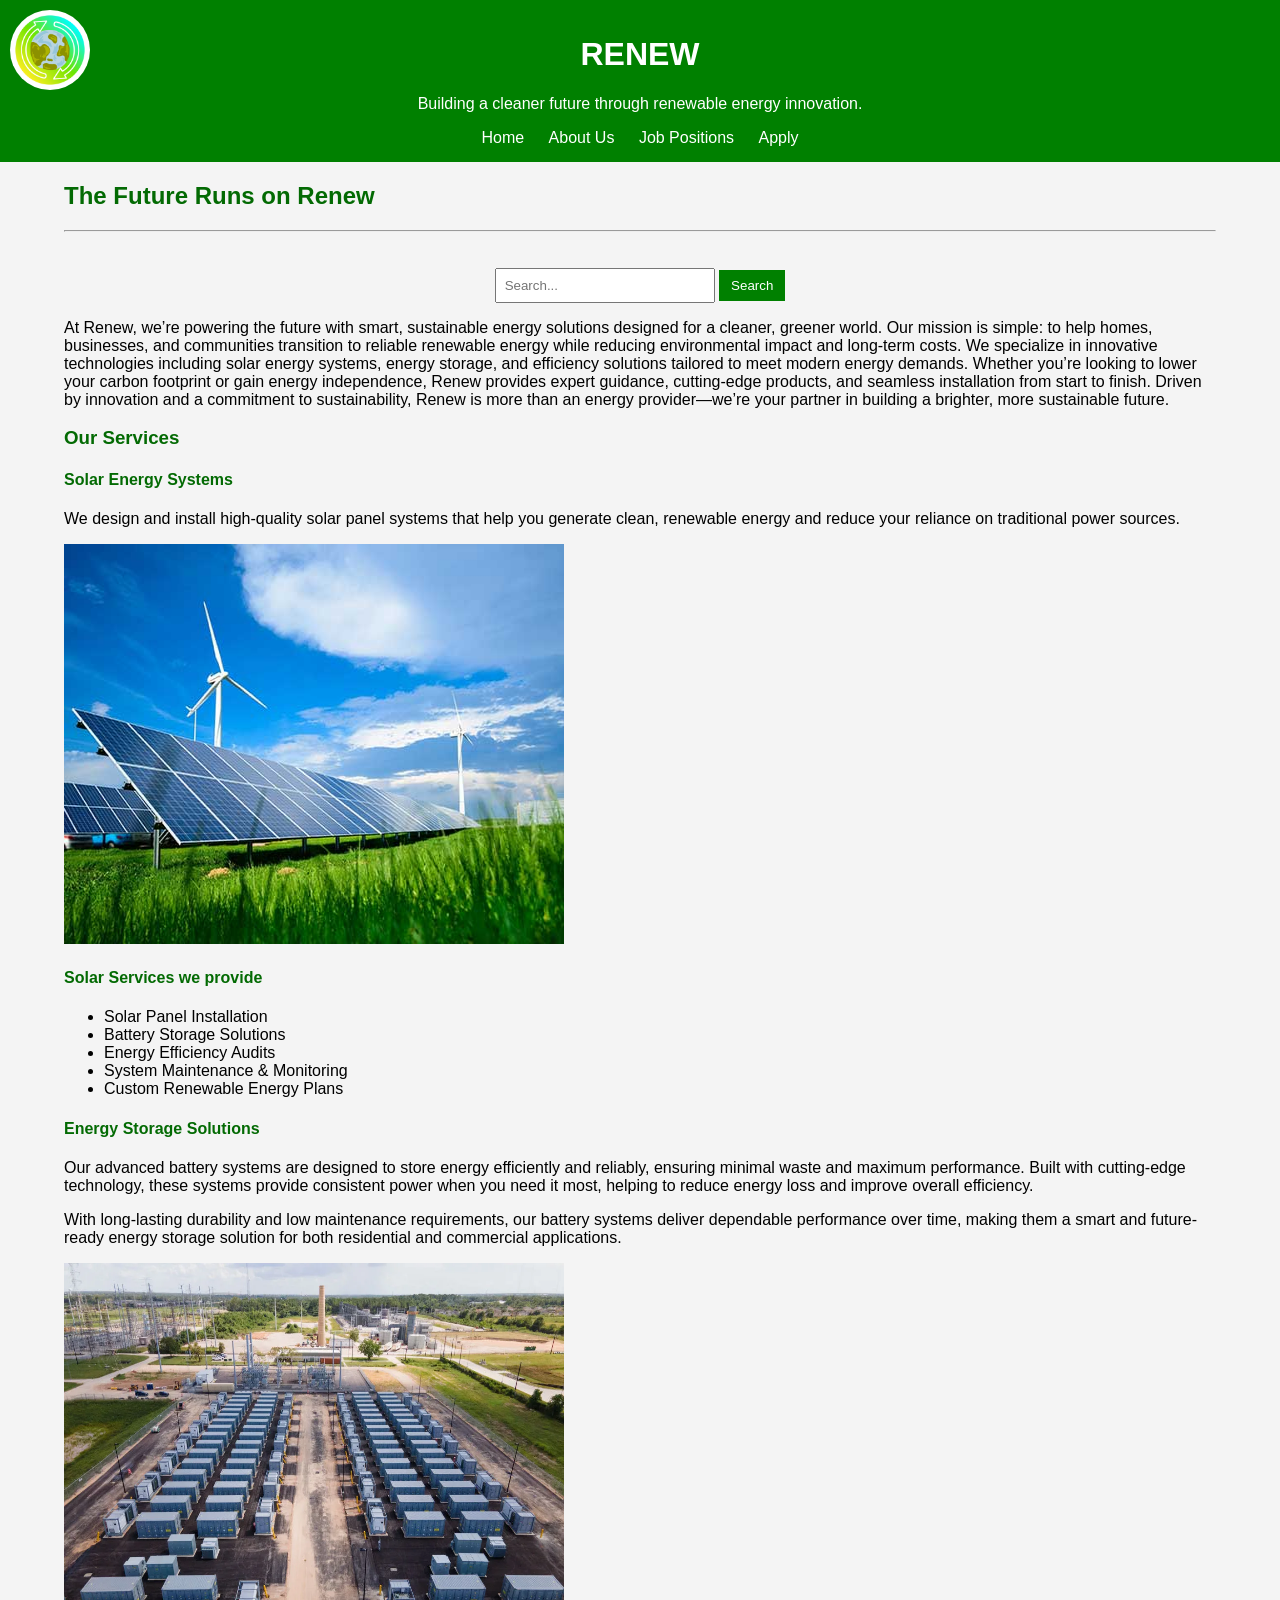
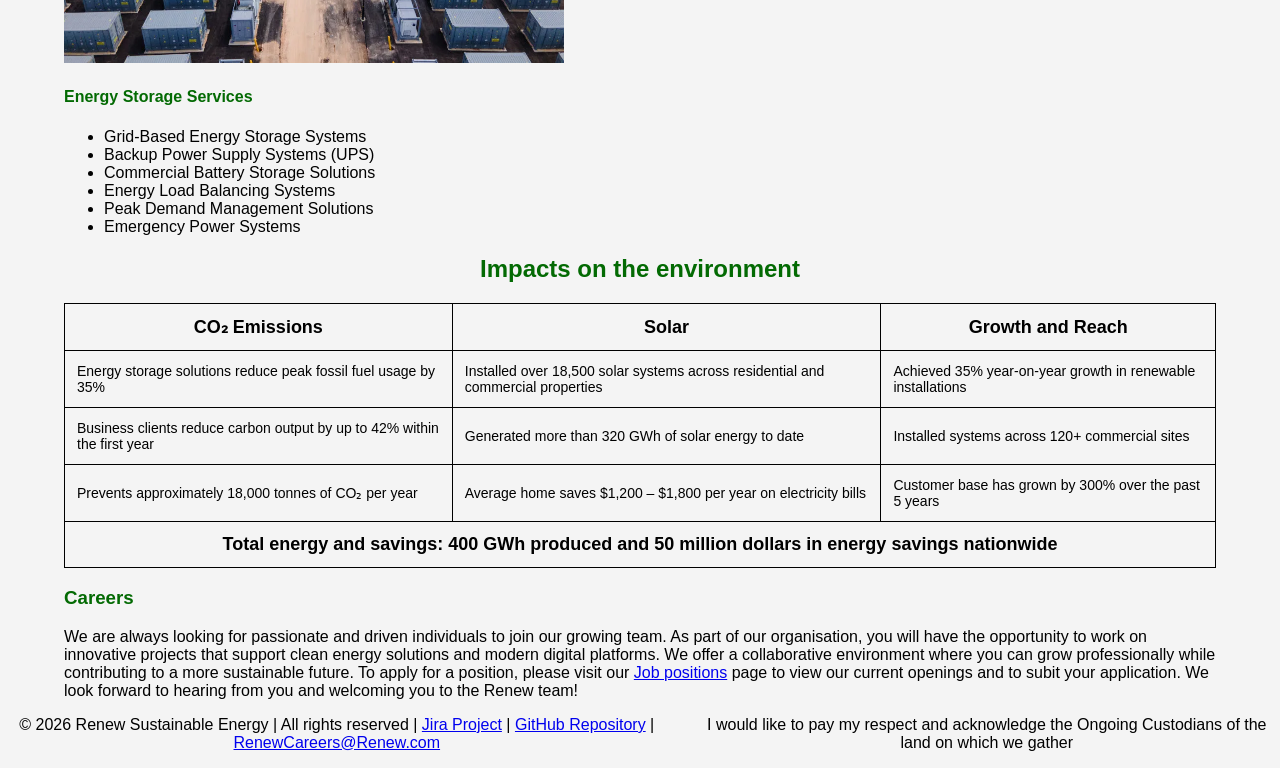
<file: index.html>
<!DOCTYPE html>
<html lang="en">

<head>

<meta charset="UTF-8">
<meta name="description" content="Unit Outline COS10026 Web Technology Project">
<meta name = "keywords" content="recycling, Swinburne, project, Technology, reusing, renewable, renew, e-waste, sustainability, environment">
<meta name= "author" content="Maria Malik">
<title> RENEW </title>

<link rel="stylesheet" href="CSS/style-index.css">
</head>

    <body>
        <header>

        <img src="images/company-logo.png" alt="company-logo" class="logo">
        
    
        <h1>RENEW</h1> <!-- Main heading -->
        <p>Building a cleaner future through renewable energy innovation.</p> 

        <!-- Navigation menu -->
        <nav aria-label="Main navigation" class="navigation">
            <a href="index.html">Home</a> <!-- Link to home page -->
            <a href="about.html">About Us</a> <!-- Link to about page -->
            <a href="jobs.html">Job Positions</a> <!-- Link to jobs page -->
            <a href="apply.html">Apply</a> <!-- Link to apply page -->
        </nav>
        
    </header>


<main>


        
<h2>The Future Runs on Renew</h2>
        <hr>
<br>
        
  <form class="search-box" role="search">
  <label for="search" class="hidden">Search</label>
  <input type="text" id="search" name="search" placeholder="Search...">
  <button type="submit">Search</button>
</form>

        <p> 
       At Renew, we’re powering the future with smart, sustainable energy solutions designed for a cleaner, greener world. Our mission is simple: to help homes, businesses, and communities transition to reliable renewable energy while reducing environmental impact and long-term costs.

We specialize in innovative technologies including solar energy systems, energy storage, and efficiency solutions tailored to meet modern energy demands. Whether you’re looking to lower your carbon footprint or gain energy independence, Renew provides expert guidance, cutting-edge products, and seamless installation from start to finish.

Driven by innovation and a commitment to sustainability, Renew is more than an energy provider—we’re your partner in building a brighter, more sustainable future.</p>


<h3>Our Services</h3>

<h4>Solar Energy Systems</h4>
<p>We design and install high-quality solar panel systems that help you generate clean, renewable energy and reduce your reliance on traditional power sources.</p>

      <img src="images/renewable-energy-technology-defined-solar-panels.jpg" alt="Renewable Energy" title="Renewable Energy" loading="lazy" width="500" height="400">

      <h4>Solar Services we provide</h4>
      <ul>
  <li>Solar Panel Installation</li>
  <li>Battery Storage Solutions</li>
  <li>Energy Efficiency Audits</li>
  <li>System Maintenance & Monitoring</li>
  <li>Custom Renewable Energy Plans</li>
</ul>

<h4>Energy Storage Solutions</h4>
<p> Our advanced battery systems are designed to store energy efficiently and reliably, ensuring minimal waste and maximum performance. Built with cutting-edge technology, these systems provide consistent power when you need it most, helping to reduce energy loss and improve overall efficiency.</p>

<p>With long-lasting durability and low maintenance requirements, our battery systems deliver dependable 
performance over time, making them a smart and future-ready energy storage solution for both residential and commercial applications.</p>

<img src="images/GettyImages-2167569505.webp" alt="Energy Storage" title="Energy Storage" loading="lazy" width="500" height="400">

<h4>Energy Storage Services</h4>
<ul>
  <li>Grid-Based Energy Storage Systems</li>
  <li>Backup Power Supply Systems (UPS)</li>
  <li>Commercial Battery Storage Solutions</li>
  <li>Energy Load Balancing Systems</li>
  <li>Peak Demand Management Solutions</li>
  <li>Emergency Power Systems</li>
</ul>

<h2 id="impacts">Impacts on the environment</h2>  
    <table>
  <thead>
      <tr>
        <th>CO₂ Emissions</th>
        <th>Solar</th>
        <th>Growth and Reach</th>
      </tr>
    </thead>

    <tbody>
      <tr>
         <td>Energy storage solutions reduce peak fossil fuel usage by 35%</td>
        <td>Installed over 18,500 solar systems across residential and commercial properties</td>
        <td>Achieved 35% year-on-year growth in renewable installations</td>
      </tr>

      <tr>
         <td>Business clients reduce carbon output by up to 42% within the first year</td>
        <td>Generated more than 320 GWh of solar energy to date</td>
        <td>Installed systems across 120+ commercial sites</td>
      </tr>

      <tr>
          <td>Prevents approximately 18,000 tonnes of CO₂ per year</td>
        <td>Average home saves $1,200 – $1,800 per year on electricity bills</td>
        <td>Customer base has grown by 300% over the past 5 years</td>
   
      </tr>
     </tbody>
 <tfoot>
  <tr>
    <th colspan="3">Total energy and savings: 400 GWh produced and 50 million dollars in energy savings nationwide</th>
  </tr>
</tfoot>
</table>

<h3>Careers</h3>
We are always looking for passionate and driven individuals to join our growing team. As part of our organisation, you will have the opportunity to work on innovative projects that support clean energy solutions and modern digital platforms. We offer a collaborative environment where you can grow professionally while contributing to a more sustainable future.
To apply for a position, please visit our <a href="jobs.html">Job positions</a> page to view our current openings and to subit your application. We look forward to hearing from you and welcoming you to the Renew team!

</main>
<footer>
  <p>
    © 2026 Renew Sustainable Energy | 
    All rights reserved | 
    <a href="https://karimcos10026.atlassian.net/jira/software/projects/WWTP/boards/34">Jira Project</a> | 
    <a href="https://github.com/kc988/Applied-Web-Project-Part-1-of-2">GitHub Repository</a> | 
    <a href="mailto:10652173@student.swin.edu.au">RenewCareers@Renew.com</a>
  </p>

  <p>I would like to pay my respect and acknowledge the Ongoing Custodians of the land on which we gather</p>
</footer>

</body>
</html>
</file>
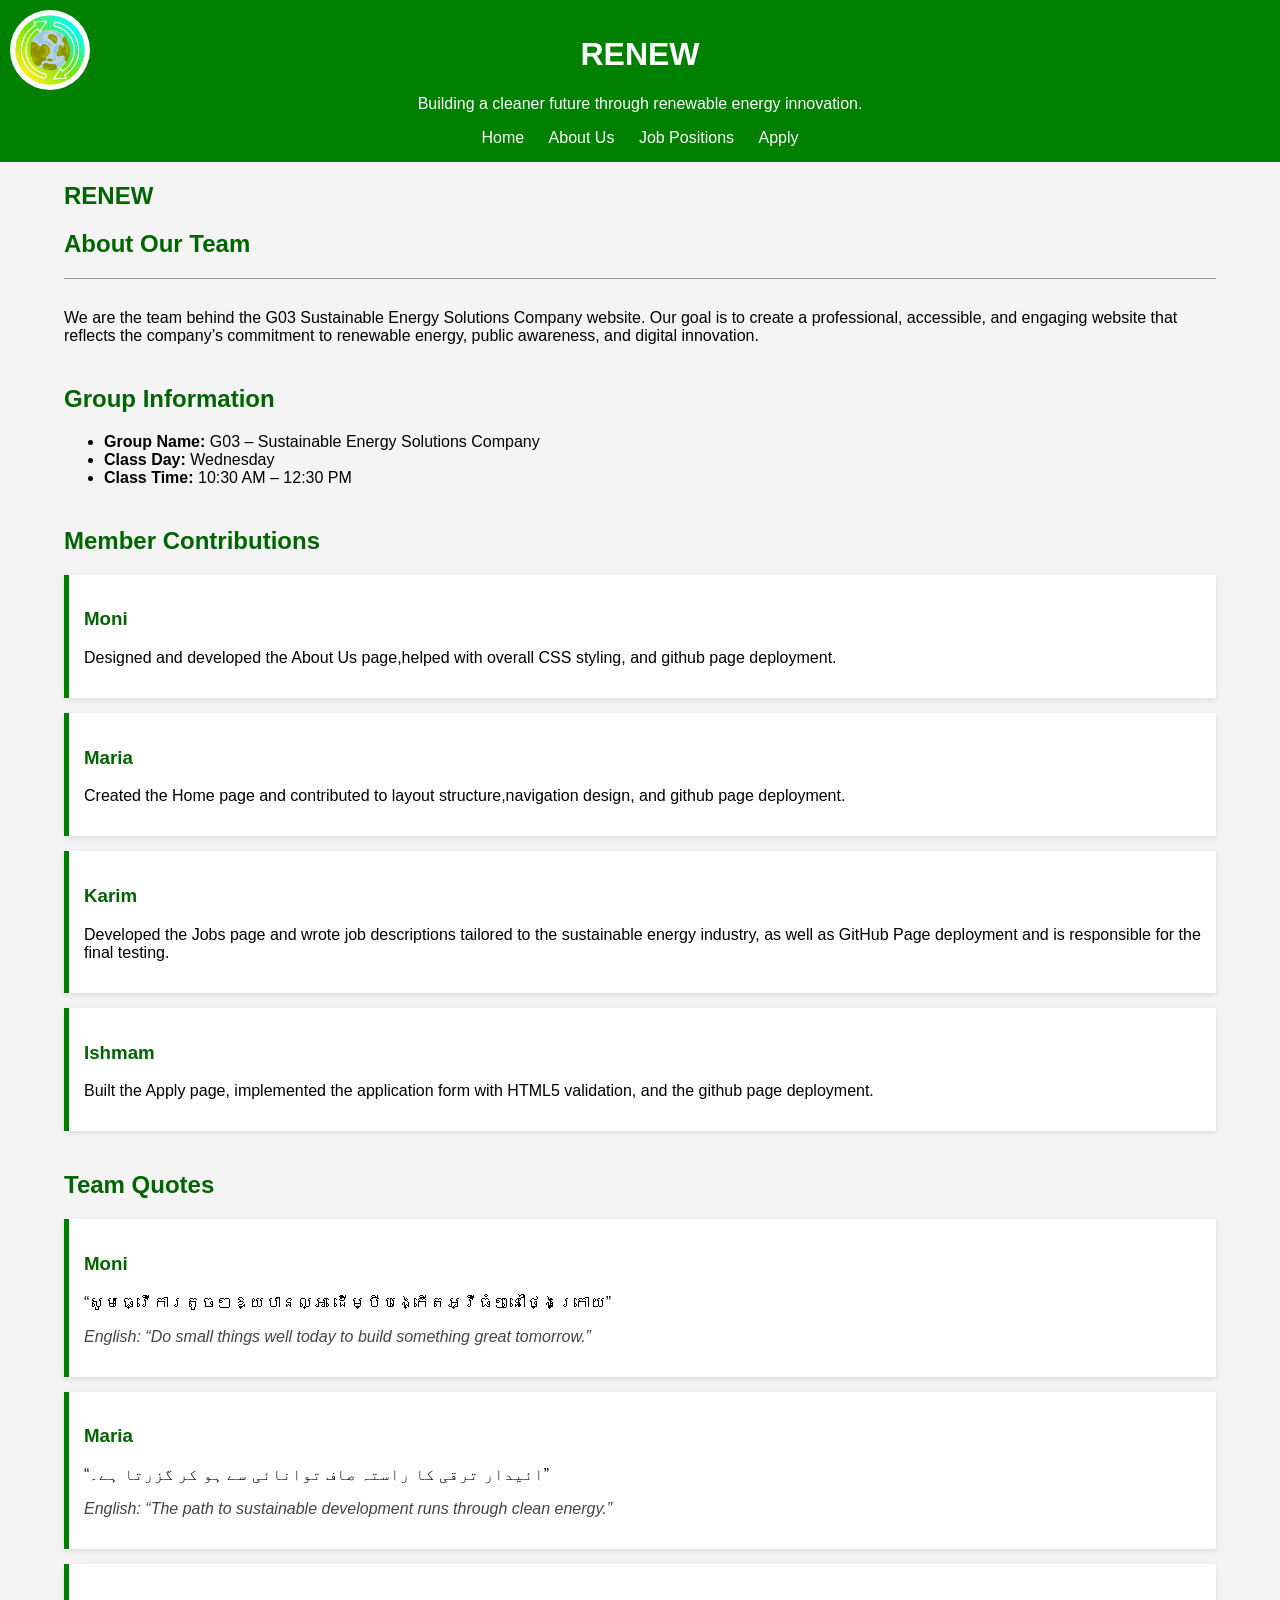
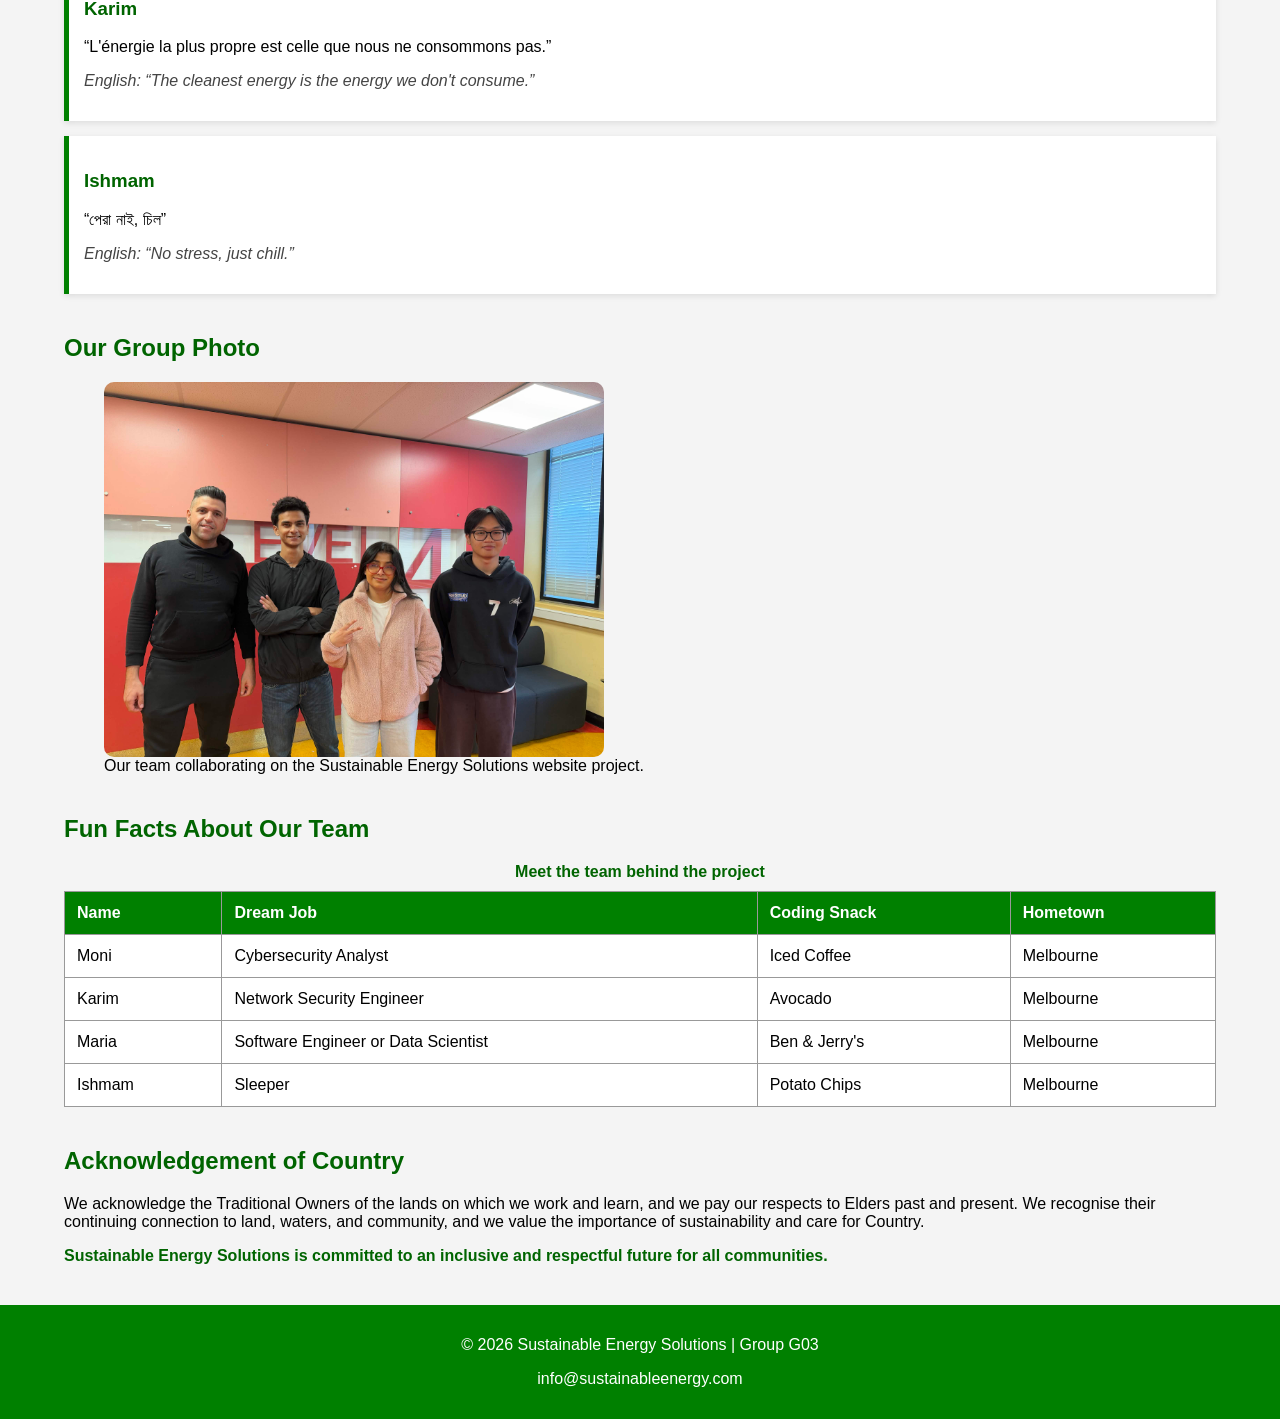
<file: about.html>
<!DOCTYPE html>
<html lang="en">
<head>
  <meta charset="utf-8">
  <meta name="description" content="About Us page for Sustainable Energy Solutions Company">
  <meta name="keywords" content="about us, sustainable energy, renewable energy, team">
  <meta name="author" content="Group G03">
  <meta name="viewport" content="width=device-width, initial-scale=1.0">
  <title>About Us - RENEW</title>
  <link rel="stylesheet" href="CSS/styles-about.css">
</head>

<body>

  <header>

    <img src="images/company-logo.png" alt="company-logo">


    <h1>RENEW</h1> <!-- Main heading -->
    <p>Building a cleaner future through renewable energy innovation.</p> 


    <nav aria-label="Main navigation" class="navigation">
        <a href="index.html">Home</a> 
        <a href="about.html">About Us</a> 
        <a href="jobs.html">Job Positions</a>
        <a href="apply.html">Apply</a> 
    </nav>

</header>

  <main>
    <section>
      <h2>RENEW</h2>
      <h2>About Our Team</h2>
      <hr>
      <p>
        We are the team behind the G03 Sustainable Energy Solutions Company website. Our goal is to create
        a professional, accessible, and engaging website that reflects the company’s commitment to renewable
        energy, public awareness, and digital innovation.
      </p>
    </section>

    <section>
      <h2>Group Information</h2>
      <ul>
        <li><strong>Group Name:</strong> G03 – Sustainable Energy Solutions Company</li>
        <li><strong>Class Day:</strong> Wednesday</li>
        <li><strong>Class Time:</strong> 10:30 AM – 12:30 PM</li>
      </ul>
    </section>

    <section>
      <h2>Member Contributions</h2>

      <div class="card">
        <h3>Moni</h3>
        <p>Designed and developed the About Us page,helped with overall CSS styling, and github page deployment.</p>
      </div>

      <div class="card">
        <h3>Maria</h3>
        <p>Created the Home page and contributed to layout structure,navigation design, and github page deployment.</p>
      </div>

      <div class="card">
        <h3>Karim</h3>
        <p>Developed the Jobs page and wrote job descriptions tailored to the sustainable energy industry, as well as GitHub Page deployment and is responsible for the final testing.</p>
      </div>

      <div class="card">
        <h3>Ishmam</h3>
        <p>Built the Apply page, implemented the application form with HTML5 validation, and the github page deployment.</p>
      </div>
    </section>

    <section>
      <h2>Team Quotes</h2>

      <div class="quote-box">
        <h3>Moni</h3>
        <p>“សូមធ្វើការតូចៗឱ្យបានល្អ ដើម្បីបង្កើតអ្វីធំៗនៅថ្ងៃក្រោយ”</p>
        <p class="translation">English: “Do small things well today to build something great tomorrow.”</p>
      </div>

      <div class="quote-box">
        <h3>Maria</h3>
        <p>“ائیدار ترقی کا راستہ صاف توانائی سے ہو کر گزرتا ہے۔”</p>
        <p class="translation">English: “The path to sustainable development runs through clean energy.”</p>
      </div>

      <div class="quote-box">
        <h3>Karim</h3>
        <p>“L'énergie la plus propre est celle que nous ne consommons pas.”</p>
        <p class="translation">English: “The cleanest energy is the energy we don't consume.”</p>
      </div>

      <div class="quote-box">
        <h3>Ishmam</h3>
        <p>“পেরা নাই, চিল”</p>
        <p class="translation">English: “No stress, just chill.”</p>
      </div>
    </section>

    <section>
      <h2>Our Group Photo</h2>
      <figure>
        <img class="group-photo" src="images/group-photo.jpg" alt="Group photo of the web development team">
        <figcaption>Our team collaborating on the Sustainable Energy Solutions website project.</figcaption>
      </figure>
    </section>

    <section>
      <h2>Fun Facts About Our Team</h2>
      <table>
        <caption>Meet the team behind the project</caption>
        <thead>
          <tr>
            <th>Name</th>
            <th>Dream Job</th>
            <th>Coding Snack</th>
            <th>Hometown</th>
          </tr>
        </thead>
        <tbody>
          <tr>
            <td>Moni</td>
            <td>Cybersecurity Analyst</td>
            <td>Iced Coffee</td>
            <td>Melbourne</td>
          </tr>
          <tr>
            <td>Karim</td>
            <td>Network Security Engineer</td>
            <td>Avocado</td>
            <td>Melbourne</td>
          </tr>
          <tr>
            <td>Maria</td>
            <td>Software Engineer or Data Scientist</td>
            <td>Ben & Jerry's</td>
            <td>Melbourne</td>
          </tr>
          <tr>
            <td>Ishmam</td>
            <td>Sleeper</td>
            <td>Potato Chips</td>
            <td>Melbourne</td>
          </tr>
        </tbody>
      </table>
    </section>

    <section>
      <h2>Acknowledgement of Country</h2>
      <p>
        We acknowledge the Traditional Owners of the lands on which we work and learn, and we pay our respects
        to Elders past and present. We recognise their continuing connection to land, waters, and community,
        and we value the importance of sustainability and care for Country.
      </p>
      <p class="highlight-text">
        Sustainable Energy Solutions is committed to an inclusive and respectful future for all communities.
      </p>
    </section>
  </main>

  <footer>
    <p>&copy; 2026 Sustainable Energy Solutions | Group G03</p>
    <p><a href="mailto:info@sustainableenergy.com">info@sustainableenergy.com</a></p>
  </footer>

</body>
</html>
</file>
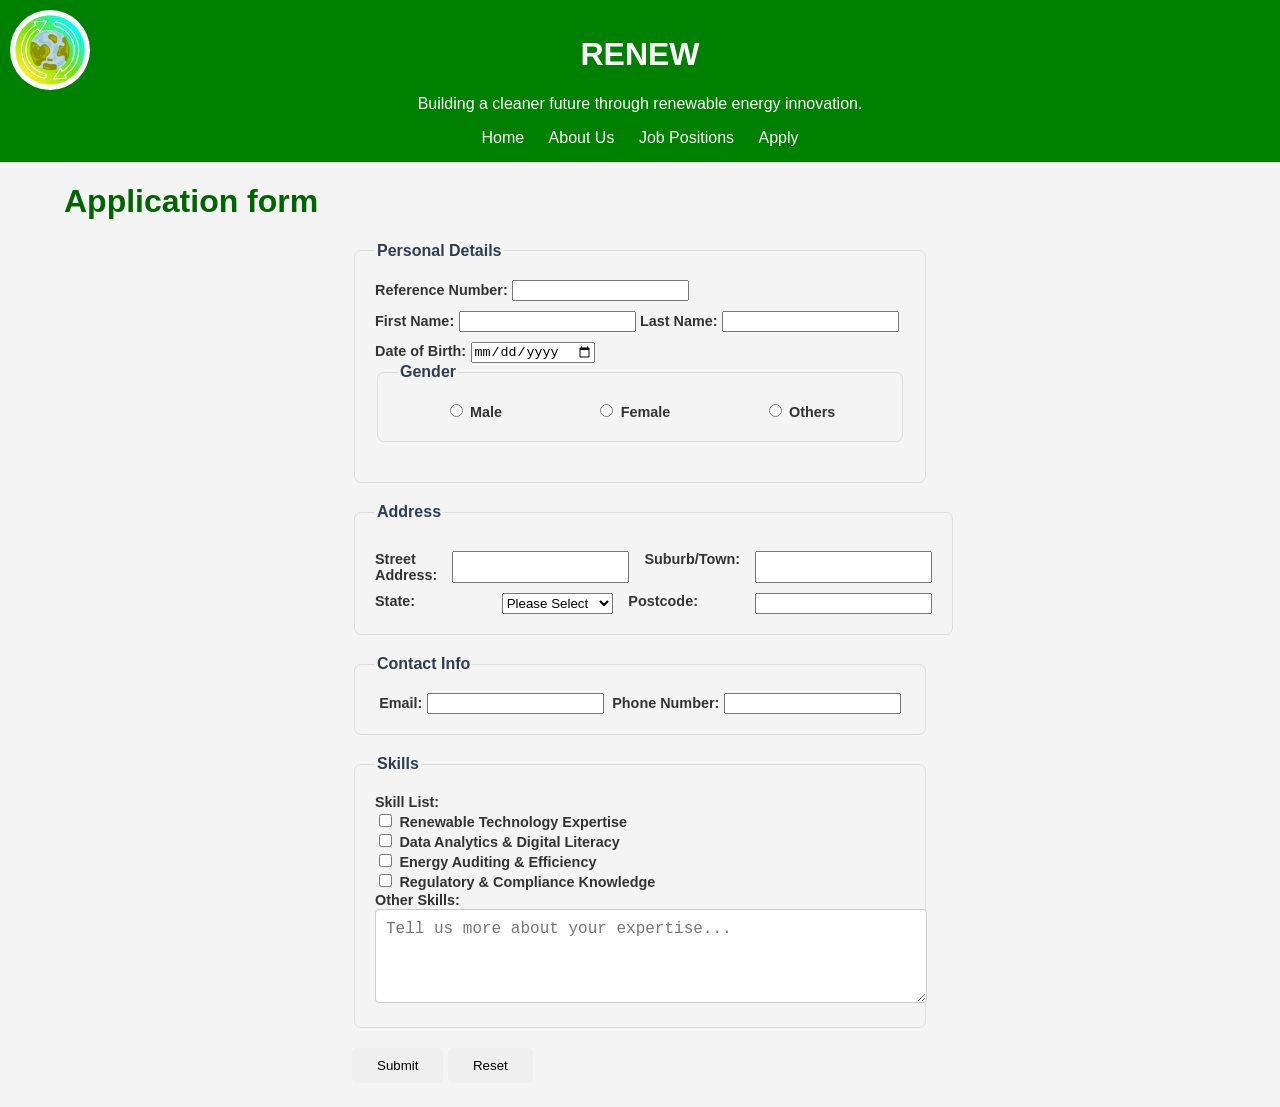
<file: apply.html>
<!DOCTYPE html>
<html lang="en">
<head>
    <!-- charset type -->
    <meta charset="UTF-8">
    <!-- description of the content -->
    <meta name="description" content="Applied Web Project Part 1 of 2 (Group Submission)">
    <!-- keywords for search engine optimization -->
    <meta name="keywords" content="Applicaiton, Job, Form, Sustainable Energy Solutions Company">
    <!-- details of author -->
    <meta name="author" content="Ishmam Sultan">
    <!-- page title -->
    <title>Job Application Form</title>
    <!-- css stylesheet external link references-->
    <link rel="stylesheet" href="CSS/styles-apply.css">
    <!-- embedded styles -->
     <style>
        header h1 {
        color: rgb(255, 255, 255);
        }
     </style>
</head>

<body>
<!-- header section -->

	

    <header>

        <img src="images/company-logo.png" alt="company-logo" class="logo">
        
    
        <h1>RENEW</h1> <!-- Main heading -->
        <p>Building a cleaner future through renewable energy innovation.</p> 

        <!-- Navigation menu -->
        <nav aria-label="Main navigation" class="navigation">
            <a href="index.html">Home</a> <!-- Link to home page -->
            <a href="about.html">About Us</a> <!-- Link to about page -->
            <a href="jobs.html">Job Positions</a> <!-- Link to jobs page -->
            <a href="apply.html">Apply</a> <!-- Link to apply page -->
        </nav>
        
    </header>

<!-- Job Application-->
<main>      
    <h1>Application form</h1>

        <form action="https://mercury.swin.edu.au/it000000/formtest.php" method="post">

<!-- personal information -->
        <fieldset >
        <legend>Personal Details</legend>
            
            <div>
                <label for="jobReferance">Reference Number:</label>
                <input type="text" id="jobReferance" name="job_referance" required 
                        pattern="[A-Za-z0-9]{5}" title="5 alphanumeric characters">
            
            <div class="name">
                <div>
                        <label for="firstName">First Name:</label>
                        <input type="text" id="firstName" name="first_name" required 
                                maxlength="20" pattern="[A-Za-z ]+" title="Max 20 alpha characters">
                </div>
            
                <div>
                        <label for="lastName">Last Name:</label>
                        <input type="text" id="lastName" name="last_name" required 
                                maxlength="20" pattern="[A-Za-z ]+" title="Max 20 alpha characters">
                </div>
            </div>
            
            <label for="dateOfBirth">Date of Birth:</label>
            <input type="date" id="dateOfBirth" name="date_of_birth" required title="Format: dd/mm/yyyy">
                    
            </div>

<!-- gendercodes  -->
        <fieldset class="radio-group">
        <legend>Gender</legend>
            <div>
                <input type="radio" id="male" name="gender" value="male" required>
                <label for="male">Male</label>
            </div>
                
           <div>
                <input type="radio" id="female" name="gender" value="female">
                <label for="female">Female</label>
           </div>
                
            <div>
                <input type="radio" id="other" name="gender" value="other">
                <label for="other">Others</label>
            </div>
        </fieldset>

        </fieldset>

<!-- Address information -->
        <fieldset>
        <legend>Address</legend>
            <div id="address1">
                <label for="street">Street Address:</label>
                <input type="text" id="street" name="street" required maxlength="40">

                <label for="suburb">Suburb/Town:</label>
                <input type="text" id="suburb" name="suburb" required maxlength="40">
            </div>

            <div id="address2">
                <label for="state">State:</label>
                <select id = "state" name="state" required>
                        <option value="">Please Select</option>
                        <option value="VIC">VIC</option>
                        <option value="NSW">NSW</option>
                        <option value="QLD">QLD</option>
                        <option value="NT">NT</option>
                        <option value="WA">WA</option>
                        <option value="SA">SA</option>
                        <option value="TAS">TAS</option>
                        <option value="ACT">ACT</option>        
                </select>

            <label for="postcode">Postcode:</label>
            <input type="text" id="postcode" name="postcode" required 
                   pattern="\d{4}" title="Exactly 4 digits">
            </div>

        </fieldset>

<!-- contact information -->
        <fieldset class="contacts">
        <legend>Contact Info</legend>
            <div>
                <label for="email">Email:</label>
                <input type="email" id="email" name="email" required>
            </div>

            <div>
                <label for="number">Phone Number:</label>
                <input type="text" id="number" name="phone" required 
                       pattern="\d{8,12}" title="8 to 12 digits">
            </div>

        </fieldset>

<!-- required skills -->
<!-- used Gen Ai to brainstrom skills relate to Sustainable energy solutions -->
        <fieldset>
            <legend>Skills</legend>
                <label>Skill List:</label><br>
                <input type="checkbox" id="skill1" name="skills[]" value="Renewable Technology Expertise" required>
                <label for="skill1">Renewable Technology Expertise</label><br>
                <input type="checkbox" id="skill2" name="skills[]" value="Data Analytics & Digital Literacy">
                <label for="skill2">Data Analytics & Digital Literacy</label><br>
                <input type="checkbox" id="skill3" name="skills[]" value="Energy Auditing & Efficiency">
                <label for="skill3">Energy Auditing & Efficiency</label><br>
                <input type="checkbox" id="skill4" name="skills[]" value="Regulatory & Compliance Knowledge">
                <label for="skill4">Regulatory & Compliance Knowledge</label><br>
                <label for="otherSkills">Other Skills:</label><br>
                <textarea id="otherSkills" name="other_skills" rows="4" cols="40" 
                          placeholder="Tell us more about your expertise..."></textarea>

        </fieldset>
                <button id="submit" type="submit">Submit</button>
                <button id="reset" type="reset">Reset</button> 
        </form>
</main>
    
</body>
</html>
</file>
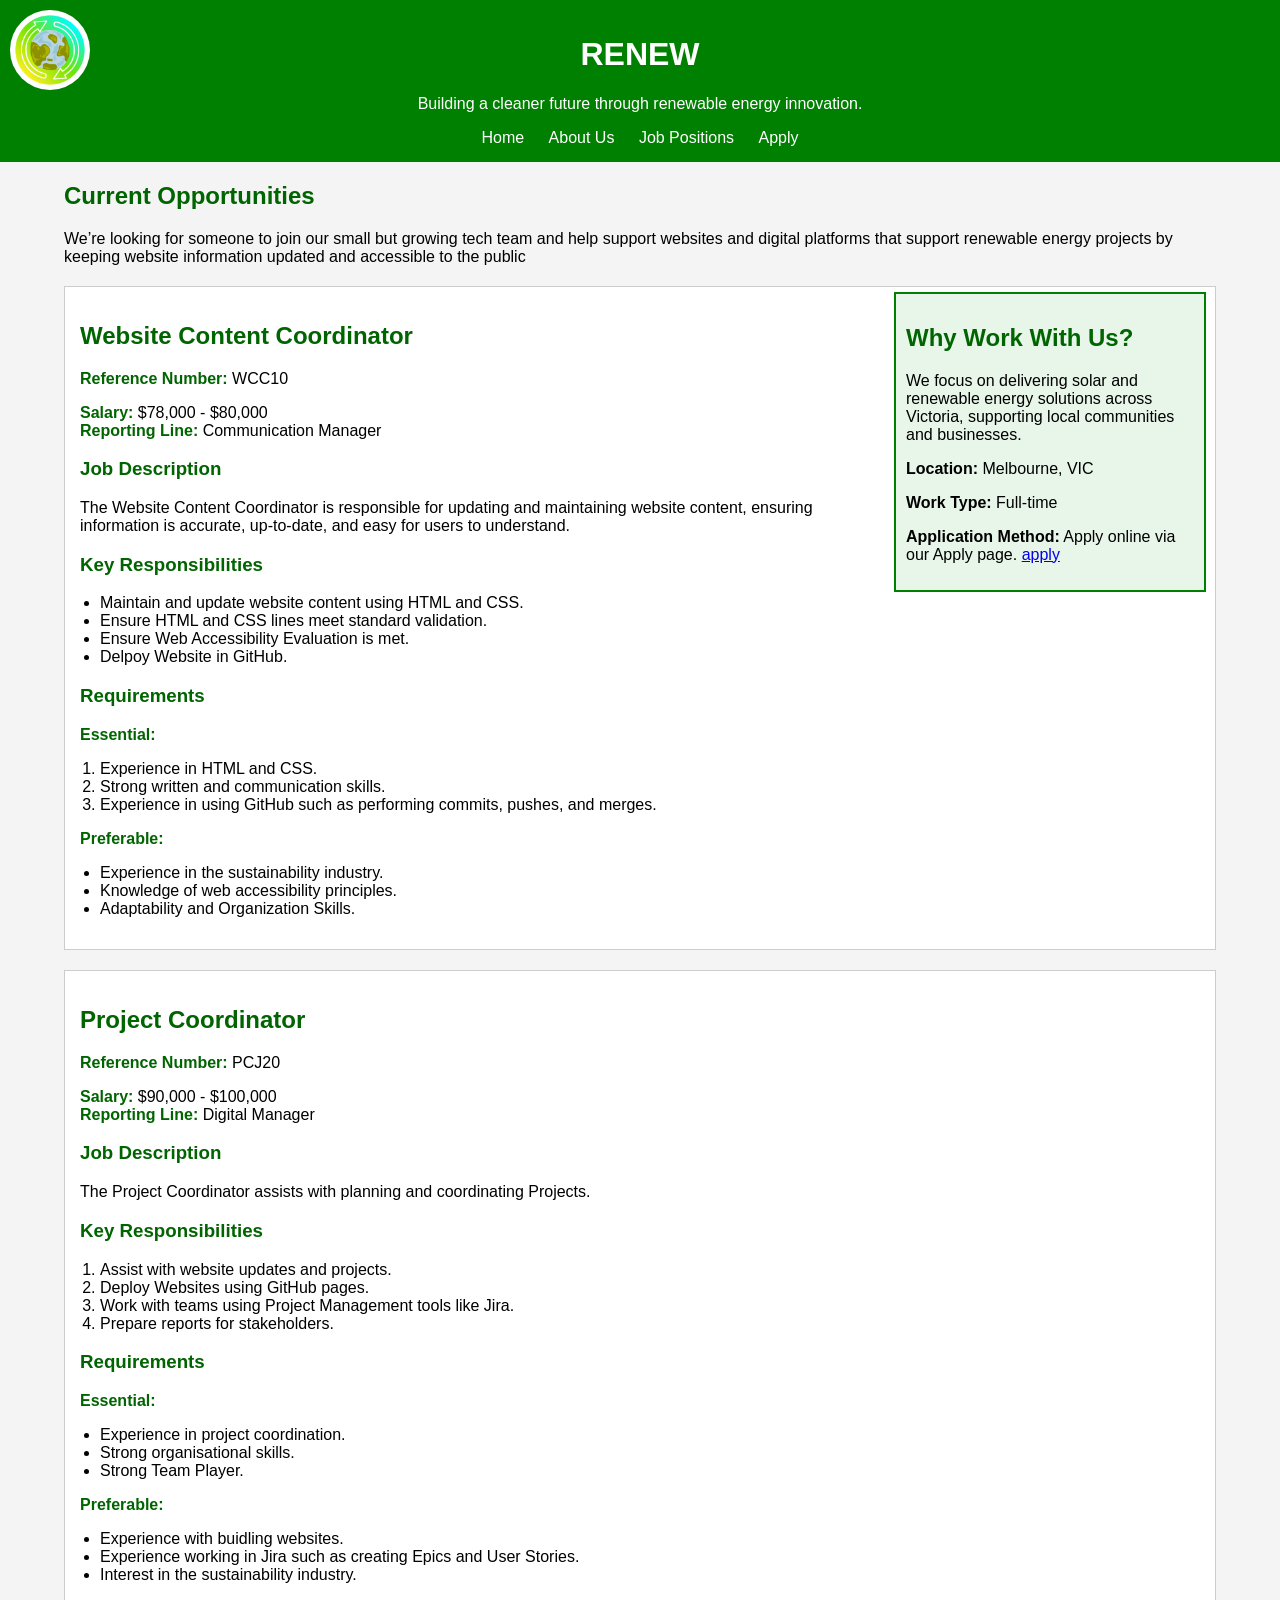
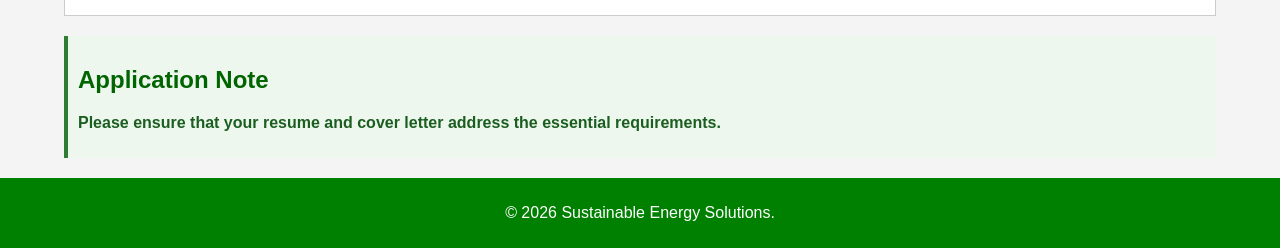
<file: jobs.html>
<!DOCTYPE html> 
<html lang="en"> 

<head>
    <meta charset="UTF-8"> 
    <meta name="viewport" content="width=device-width, initial-scale=1.0"> <!-- Makes page responsive -->
    
    <title>Jobs | Sustainable Energy Solutions</title> 
    <meta name="description" content="Job opportunities at Sustainable Energy Solutions."> <!-- SEO description -->

    <link rel="stylesheet" href="CSS/styles-jobs.css"> <!-- External CSS file -->

    <style>
        /* Embedded CSS for highlight box */
        .Application-Note {
            background-color: #eef7ee; /* light green background */
            border-left: 4px solid #2e7d32; /* green left border */
            padding: 10px; /* space inside box */
            margin: 15px 0; /* space outside box */
        }
    </style>
</head>

<body>

    
    <header>

        <img src="images/company-logo.png" alt="company-logo">
        
    
        <h1>RENEW</h1> <!-- heading 1 -->
        <p>Building a cleaner future through renewable energy innovation.</p> 

        <!-- Navigation menu -->
        <nav aria-label="Main navigation" class="navigation">
            <a href="index.html">Home</a> <!-- Link to home page -->
            <a href="about.html">About Us</a> <!-- Link to about page -->
            <a href="jobs.html">Job Positions</a> <!-- Link to job positions's page -->
            <a href="apply.html">Apply</a> <!-- Link to apply page -->
        </nav>
        
    </header>

    <!-- Main content -->
    <main>

        
        <section class="introduction">
            <h2>Current Opportunities</h2> <!--heading 2 -->
            <p>
                We’re looking for someone to join our small but growing tech team and help support websites and digital platforms
                that support renewable energy projects by keeping website information updated and accessible to the public
            </p>
        </section>

        <!-- Aside section -->
        <aside>
            <h2>Why Work With Us?</h2>
            <p>
                We focus on delivering solar and renewable energy solutions across Victoria, supporting local communities and businesses.
            </p>
            <p><strong>Location:</strong> Melbourne, VIC</p> <!-- Bold label -->
            <p><strong>Work Type:</strong> Full-time</p>
            <p>
                <strong>Application Method:</strong> Apply online via our Apply page.
                <a href="apply.html">apply</a> <!-- Link to apply page -->
            </p>
        </aside>

        
        <section class="job-listing">
            <h2>Website Content Coordinator</h2> 
            <p><strong>Reference Number:</strong> WCC10</p>
            <p>
                <strong>Salary:</strong>  $78,000 - $80,000 <br> <!-- Line break -->
                <strong>Reporting Line:</strong> Communication Manager
            </p>

            
            <section>
                <h3>Job Description</h3>
                <p>
                    The Website Content Coordinator is responsible for updating and maintaining website content, ensuring information is accurate, up-to-date, and easy for users to understand.
                </p>
            </section>

            
            <section>
                <h3>Key Responsibilities</h3> <!-- Heading 3-->
                <ul> <!-- Unordered list -->
                    <li>Maintain and update website content using HTML and CSS.</li>
                    <li>Ensure HTML and CSS lines meet standard validation.</li>
                    <li>Ensure Web Accessibility Evaluation is met.</li>
                    <li>Delpoy Website in GitHub.</li>
                </ul>
            </section>

            
            <section>
                <h3>Requirements</h3>
                
                <p><strong>Essential:</strong></p>
                <ol> <!-- Ordered list -->
                    <li>Experience in HTML and CSS.</li>
                    <li>Strong written and communication skills.</li>
                    <li>Experience in using GitHub such as performing commits, pushes, and merges.</li>
                </ol>

                <p><strong>Preferable:</strong></p>
                <ul>
                    <li>Experience in the sustainability industry.</li>
                    <li>Knowledge of web accessibility principles.</li>
                    <li>Adaptability and Organization Skills.</li>
                </ul>
            </section>
        </section>

        
        <section class="job-listing">
            <h2>Project Coordinator</h2>
            <p><strong>Reference Number:</strong> PCJ20</p>
            <p>
                <strong>Salary:</strong> $90,000 - $100,000 <br>
                <strong>Reporting Line:</strong> Digital Manager
            </p>

            
            <section>
                <h3>Job Description</h3>
                <p>
                    The Project Coordinator assists with planning and coordinating Projects.
                </p>
            </section>

            
            <section>
                <h3>Key Responsibilities</h3>
                <ol>
                    <li>Assist with website updates and projects.</li>
                    <li>Deploy Websites using GitHub pages.</li>
                    <li>Work with teams using Project Management tools like Jira.</li>
                    <li>Prepare reports for stakeholders.</li>
                </ol>
            </section>

            
            <section>
                <h3>Requirements</h3>
                
                <p><strong>Essential:</strong></p>
                <ul>
                    <li>Experience in project coordination.</li>
                    <li>Strong organisational skills.</li>
                    <li>Strong Team Player.</li>
                </ul>

                <p><strong>Preferable:</strong></p>
                <ul>
                    <li>Experience with buidling websites.</li>
                    <li>Experience working in Jira such as creating Epics and User Stories.</li>
                    <li>Interest in the sustainability industry.</li>
                </ul>
            </section>
        </section>

        
        <section class="Application-Note">
            <h2>Application Note</h2>
            <p style="font-weight: bold; color: #1b5e20;">
                Please ensure that your resume and cover letter address the essential requirements.
            </p>
        </section>

    </main>

    
    <footer>
        <p>&copy; 2026 Sustainable Energy Solutions.</p>
    </footer>

</body>
</html>
</file>
<file: CSS/style-index.css>
header {
    background-color: green;
    color: white;
    padding: 15px;
    text-align: center;
}

/* navigation menu */
nav {
    margin-top: 10px;
}

nav a {
    color: white;
    text-decoration: none;
    margin: 10px;
}

/* hover effect */
nav a:hover {
    color: yellow;
}

/* main content */
main {
    width: 90%;
    margin: auto;
}

/* headings */
h1, h2, h3 {
    color: darkgreen;
}


.logo {
  width: 80px;
  height: auto;
  position: absolute;
  top: 10px;
  left: 10px;
  border-radius: 50%;
}

header h1 {
    color: white;             
}






 table th, table td {
  border: 1px solid black;  
  padding: 12px;
}

table {
  border-spacing: 10px;  
    border-collapse: collapse;

}

th {
  font-size: 18px;
}


td {
  font-size: 14px;
}

#impacts{
  text-align: center;
}

#index:hover, 
#about:hover, 
#jobs:hover, 
#apply:hover {
  transform: scale(1.05);
  box-shadow: 0 4px 15px rgba(13, 0, 0, 0.589);
}

.search-box {
  text-align: center;
  margin: 10px;
}

.search-box input {
  padding: 8px;
  width: 200px;
}

.search-box button {
  padding: 8px 12px;
background-color: green;
  color: white;
  border: none;
  cursor: pointer;
}

h1, h2, h3, h4, h5 {
  font-family: Montserrat, sans-serif;
 font-weight: bold;
 color: rgb(3, 106, 3);
}

footer {
text-align: center;
  list-style: none;   
  display: flex;      
  gap: 20px;          
}


body {
    font-family: Arial;
    margin: 0;
    background-color: #f4f4f4;
}

main {
    width: 90%;                  /* page takes 90% of screen width */
    margin: auto;                /* centers the main content */
}

.hidden {position: absolute;
        left: -9999px;}
</file>
<file: CSS/styles-about.css>
body {
    font-family: Arial;
    margin: 0;
    background-color: #f4f4f4;
}


header {
    background-color: green;
    color: white;
    padding: 15px;
    text-align: center;
}


nav {
    margin-top: 10px;
}

nav a {
    color: white;
    text-decoration: none;
    margin: 10px;
    
}

nav a:hover {
    color: yellow;
}

header h1 {
    color: white;
}
h1, h2, h3 {
    color: darkgreen;
}

header img {
    width: 80px;
    height: auto;
    position: absolute;
    top: 10px;
    left: 10px;
    border-radius: 50%;
}

main {
    width: 90%;
    margin: auto;
}

section {
    margin-bottom: 40px;
}

hr {
    border: 0;
    border-top: 1px solid #999;
    margin: 20px 0 30px;
}

.card,
.quote-box {
    background-color: white;
    padding: 15px;
    margin: 15px 0;
    border-left: 5px solid green;
    box-shadow: 0 2px 6px rgba(0, 0, 0, 0.1);
}

.translation {
    font-style: italic;
    color: #444;
}

.group-photo {
    width: 500px;
    max-width: 100%;
    height: auto;
    position: static;
    border-radius: 10px;
    display: block;
    margin-top: 10px;
}

table {
    width: 100%;
    border-collapse: collapse;
    background-color: white;
    margin-top: 15px;
}

table, th, td {
    border: 1px solid #999;
}

th {
    background-color: green;
    color: white;
}

th, td {
    padding: 12px;
    text-align: left;
}

caption {
    margin-bottom: 10px;
    font-weight: bold;
    color: darkgreen;
}

.highlight-text {
    font-weight: bold;
    color: darkgreen;
}

footer {
    background-color: green;
    color: white;
    text-align: center;
    padding: 15px;
    margin-top: 40px;
}

footer a {
    color: white;
    text-decoration: none;
}

footer a:hover {
    color: yellow;
}
</file>
<file: CSS/styles-apply.css>
/* Author name : Ishmam Sultan */
/* Student ID : 106390341 */
/* last updated : 14 / 04/2026 */

/* universal styles */

body {
    font-family: Arial;
    margin: 0;
    background-color: #f4f4f4;
}
/* navigation bar styles */
/* nav {
    text-align: center ;
    max-width: 50%;
    margin: auto;
    display: flex;
    justify-content: space-evenly;
}


nav p a{
    text-decoration: none;
} */
header {
    background-color: green;
    color: white;
    padding: 15px;
    text-align: center;
}

/* navigation menu */
nav {
    margin-top: 10px;
}

nav a {
    color: white;
    text-decoration: none;
    margin: 10px;
}

/* hover effect */
nav a:hover {
    color: yellow;
}

.logo {
  width: 80px;
  height: auto;
  position: absolute;
  top: 10px;
  left: 10px;
  border-radius: 50%;
}


main {
    width: 90%;
    margin: auto;
}

header h1 {
    color: white;
}
main h1 {
    color: darkgreen;
}

h1, h2, h3 {color: darkgreen;}



/* header section styled */


/* header h1 {
    color: rgb(255, 255, 255);
} */

/* as I was not sure which fonts to use, I used Gen Ai to search for ideal font-family that will look good in the form */
/* form styles */
form {
    max-width: 50%;
    margin: 20px auto;
    color: #333;
}
/* feildset and legend styles */
fieldset {
    border: 1px solid #ddd;
    border-radius: 7px;
    padding: 20px;
    margin-bottom: 20px; /* margin between feildsets */
}

legend {
    font-weight: bold;
    color: #2c3e50;
}
/* personal information */
.name {
    display: grid;
    grid-template-columns: 1fr 1fr;
    padding: 10px 0px;
}

/* gender section styles */
.radio-group{
    display: flex;
    justify-content: space-around;
}

/*lebel styles */
label {
    font-size: 0.9rem;
    font-weight: 600;
}

/* contact styles */
.contacts {
    display: flex;
    justify-content: space-around;
}

/* address styles */
#address1 {
    display: grid;
    grid-template-columns: 1fr 1fr 1fr 1fr;
    gap: 15px;
    margin: 10px 0px;
}

#address2 {
    display: grid;
    grid-template-columns: 1fr 1fr 1fr 1fr;
    gap: 15px;
}
/* text area styles */
textarea {
    padding: 10px;
    border: 1px solid #ccc;
    border-radius: 4px;
    font-size: 1rem;
    width: 100%; 
    /* box-sizing: border-box; */
}

/* Button Styling */
button{
    padding: 10px 25px;
    border: none;
    border-radius: 5px;
}

#submit:hover {
    background-color: rgb(39, 132, 253);
    color: aliceblue;
}

#reset:hover {
    background-color: rgb(253, 39, 39);
    color: aliceblue;
}
</file>
<file: CSS/styles-jobs.css>
body {
    font-family: Arial;
    margin: 0;
    background-color: #f4f4f4;
}

/* header */
header {
    background-color: green;
    color: white;
    padding: 15px;
    text-align: center;
}

/* navigation menu */
nav {
    margin-top: 10px;
}

nav a {
    color: white;
    text-decoration: none;
    margin: 10px;
}

/* hover effect */
nav a:hover {
    color: yellow;
}

/* main content */
main {
    width: 90%;
    margin: auto;
}

/* headings */
h1, h2, h3 {
    color: darkgreen;
}


img {
  width: 80px;
  height: auto;
  position: absolute;
  top: 10px;
  left: 10px;
  border-radius: 50%;
}











/* main content */
main {
    width: 90%;                  /* page takes 90% of screen width */
    margin: auto;                /* centers the main content */
}

/* headings */
h1, h2, h3 {
    color: darkgreen;            /* sets all headings to dark green */
}

header h1 {
    color: white;             
}


.job-listing {
    background-color: white;     /* white background fo */
    margin: 20px 0;              /* space above and below each section */
    padding: 15px;               /* space inside the box */
    border: 1px solid #ccc;      /* light grey border */
}

/* aside */
aside {
    float: right;                /* moves aside to the right side */
    width: 25%;                  /* takes 25% of page width */
    margin: 10px;                /* space around aside */
    padding: 10px;               /* space inside aside */
    border: 2px solid green;     /* green border */
    background-color: #e8f5e9;   /* light green background */
}

/* unordered list */
ul {
    padding-left: 20px;          /* adds 20px space on the left */
}

/* ordered list */
ol {
    padding-left: 20px;          /* adds 20px space on the left */
}

/* footer */
footer {
    background-color: green;     /* green background */
    color: white;                /* white text */
    text-align: center;          /* center text */
    padding: 10px;               /* space inside footer */
    margin-top: 20px;            /* space above footer */
}

/* accessibility: when a link is focused with keyboard navigation */
a:focus {
    outline: 2px solid black;    /* adds visible outline for accessibility */
}

/* responsive design for smaller screens */
@media (max-width: 800px) {

    aside {
        float: none;             /* removes floating on small screens */
        width: 100%;             /* full width for better readability */
    }

    nav a {
        display: block;          /* display vertically */
        margin: 5px 0;           /* smaller spacing */
    }
}


.job-listing p strong {
    color: darkgreen;            /* makes Bold text dark green */
}
</file>
